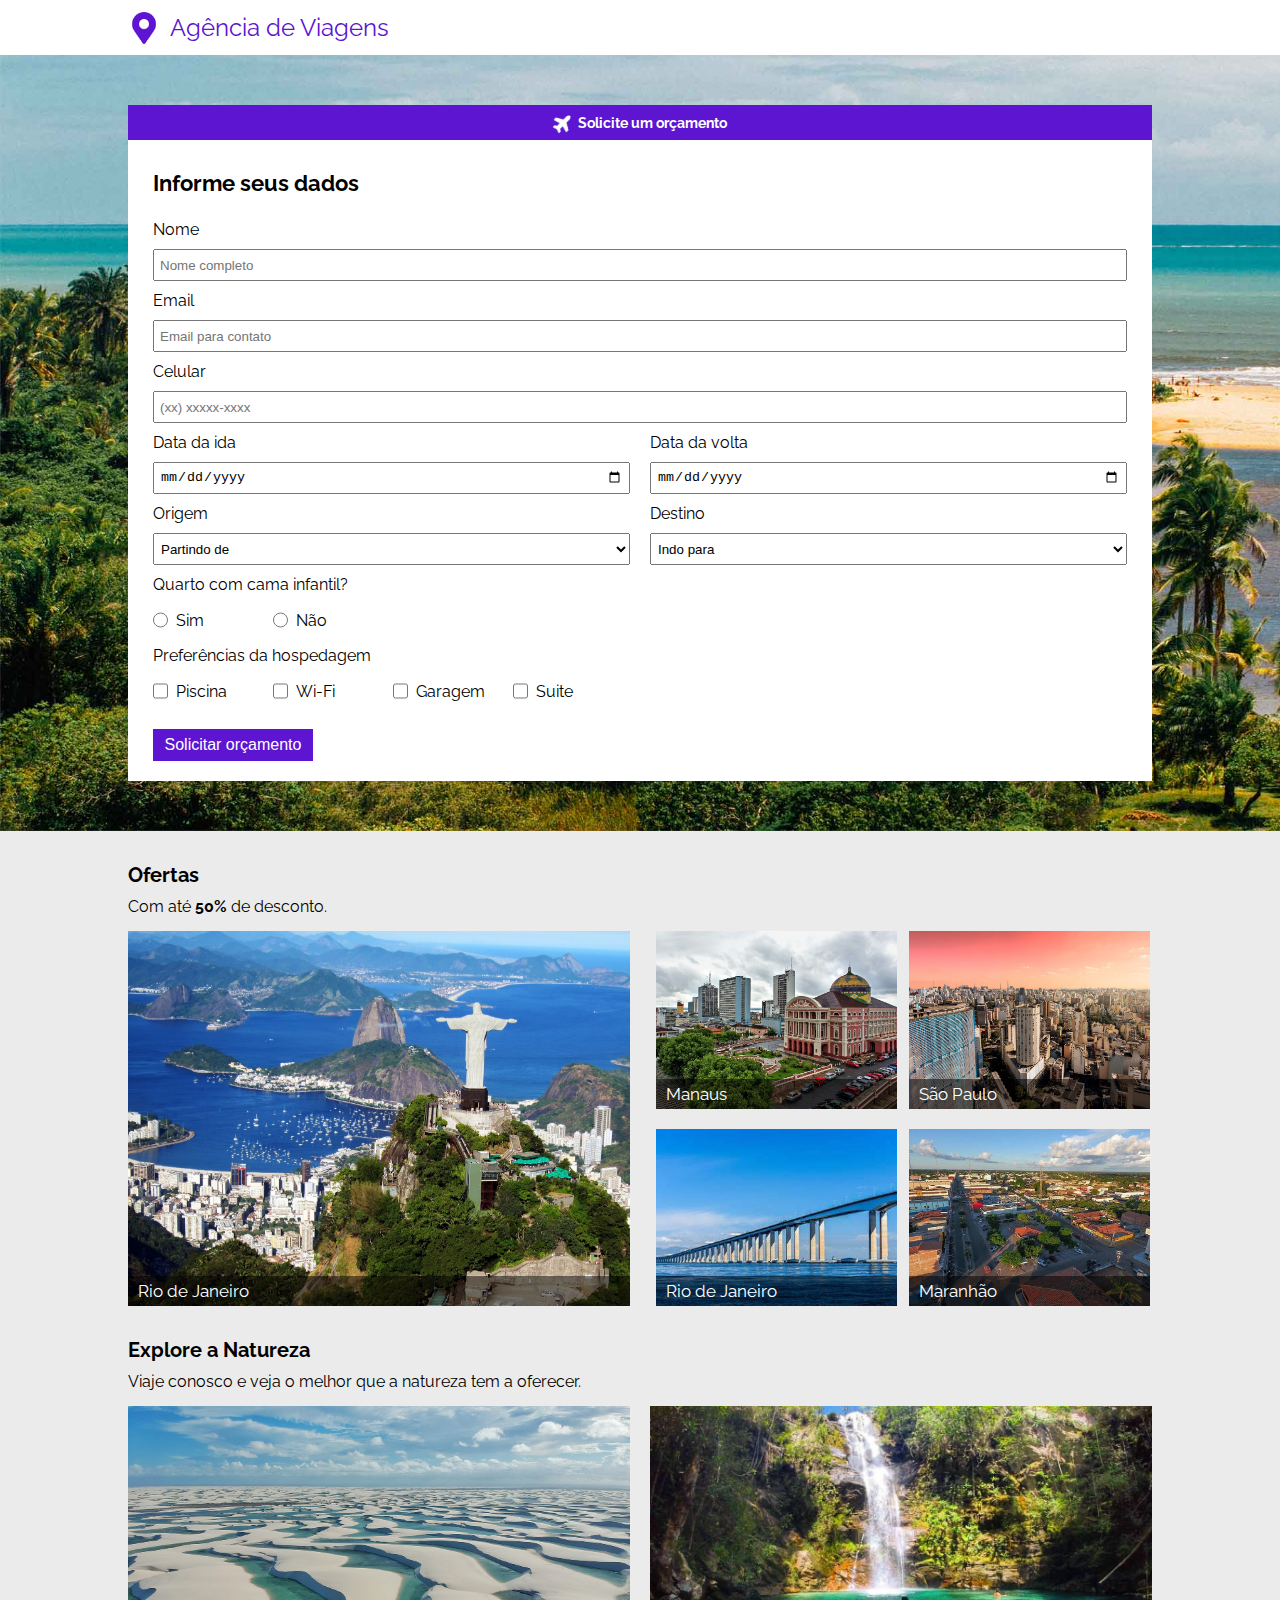
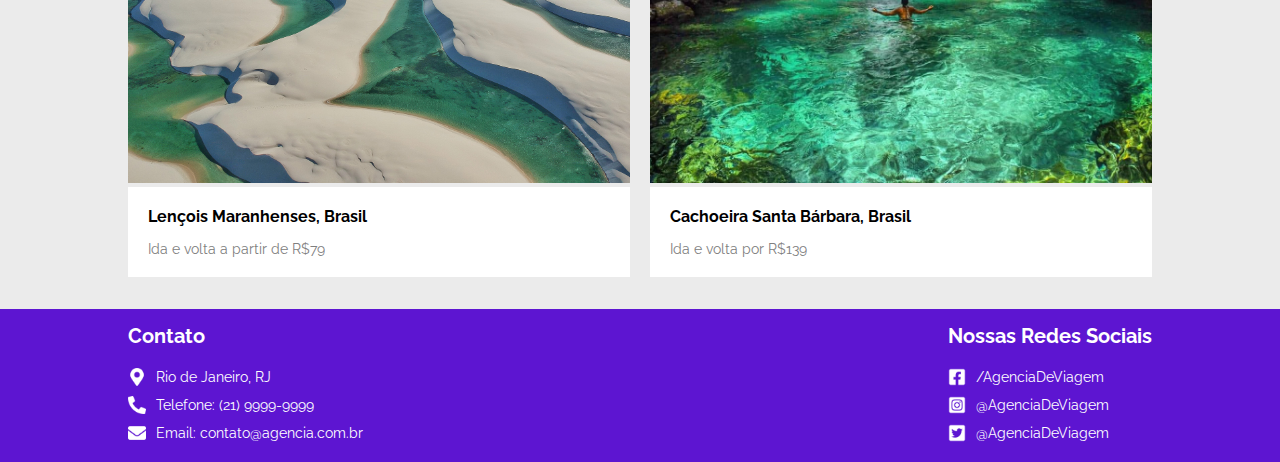
<file: index.html>
<!DOCTYPE html>
<html lang="pt-br">
    <head>
        <meta charset="UTF-8">
        <meta name="description" content="A Agência de Viagens encontra o hotel certo pra você!">
        <meta name="viewport" content="width=device-width, initial-scale=1.0">
        <title>Agência de viagens</title>
        <link rel="stylesheet" href="style.css">
      
        <link rel="stylesheet" href="https://fonts.googleapis.com/css2?family=Raleway:wght@200;300&amp;display=swap">
    </head>
    <body>
        <header>
            <div class="topo limite-largura">
                <img class="topo-logo" src="imagens/local-logo.png" title="Logo da agência" alt="Logo da agência">
                <p class="topo-titulo">Agência de Viagens</p>
            </div>
        </header>
        <main>
            <section class="orcamento-fundo">
                <div class="orcamento-area limite-largura">
                    <div class="orcamento-cabecalho">
                        <img class="orcamento-logo" src="imagens/aviao.png" title="Ícone do avião" alt="Ícone do aviao">
                        <h1 class="orcamento-descricao">Solicite um orçamento</h1>
                    </div>
                    <div class="orcamento-area-formulario">
                        <h2 class="orcamento-subtitulo-formulario">Informe seus dados</h2>
                        <form  class="formulario" id="formulario">
                            <label for="nome">Nome</label>
                            <input id="nome" type="text" name="nome" placeholder="Nome completo" required>
                            <label for="email">Email</label>
                            <input id="email" type="email" name="email" placeholder="Email para contato" required>
                            <label for="celular">Celular</label>
                            <input id="celular" type="tel" pattern="\([0-9]{2}\) [0-9]{5}-[0-9]{4}" name="celular" placeholder="(xx) xxxxx-xxxx" required>
                            <div class="formulario-campo-duplo">
                                <div>
                                    <label for="ida">Data da ida</label>
                                    <input id="ida" type="date" name="partida">
                                </div>
                                <div>
                                    <label for="volta">Data da volta</label>
                                    <input id="volta" type="date" name="chegada">
                                </div>
                            </div>
                            <div class="formulario-campo-duplo">
                                <div>
                                    <label for="origem">Origem</label>
                                    <select id="origem" name="origem">
                                        <option selected>Partindo de</option>
                                        <option value="AM">Amazonas</option>
                                        <option value="RJ">Rio de Janeiro</option>
                                        <option value="SP">São Paulo</option>
                                        <option value="GO">Goias</option>
                                        <option value="MA">Maranhão</option>
                                    </select>
                                </div>
                                <div>
                                    <label for="destino">Destino</label>
                                    <select id="destino" name="destino">
                                        <option selected>Indo para</option>
                                        <option value="AM">Amazonas</option>
                                        <option value="RJ">Rio de Janeiro</option>
                                        <option value="SP">São Paulo</option>
                                        <option value="GO">Goias</option>
                                        <option value="MA">Maranhão</option>
                                    </select>
                                </div>
                            </div>
                            <label>Quarto com cama infantil?</label>
                            <div class="radio">
                                <div>
                                    <input id="infantil-sim" type="radio" name="infantil" value="s">
                                    <label for="infantil-sim">Sim</label>
                                </div>
                                <div>
                                    <input id="infantil-nao" type="radio" name="infantil" value="n">
                                    <label for="infantil-nao">Não</label>
                                </div>
                            </div>
                            <label>Preferências da hospedagem</label>
                            <div class="radio">
                                <div>
                                    <input id="piscina" type="checkbox" name="preferencias[]" value="piscina">
                                    <label for="piscina">Piscina</label>
                                </div>
                                <div>
                                    <input id="wifi" type="checkbox" name="preferencias[]" value="wifi">
                                    <label for="wifi">Wi-Fi</label>
                                </div>
                                <div>
                                    <input id="garagem" type="checkbox" name="preferencias[]" value="garagem">
                                    <label for="garagem">Garagem</label>
                                </div>
                                <div>
                                    <input id="suite" type="checkbox" name="preferencias[]" value="suite">
                                    <label for="suite">Suite</label>
                                </div>
                            </div>
                            <button type="submit">Solicitar orçamento</button>
                        </form>
                    </div>
                </div>
            </section>

            <section class="ofertas-area limite-largura">
                <h2 class="ofertas-titulo">Ofertas</h2>
                <h3 class="ofertas-descricao">Com até <span>50%</span> de desconto.</h3>
                <div class="ofertas-imagens">
                    <figure class="oferta-imagem-destaque">
                        <img src="imagens/rio.jpg" alt="Rio de Janeiro - Ciadade Maravilhosa" title="Rio de Janeiro - Brasil">
                        <figcaption>Rio de Janeiro</figcaption>
                    </figure>
                    <div class="oferta-quatro-imagens">
                        <figure>
                            <img src="imagens/manaus.jpg" alt="Manaus" title="Manaus">
                            <figcaption>Manaus</figcaption>
                        </figure>
                        <figure>
                            <img src="imagens/niteroi.jpg" alt="Ponte Rio-Niterói" title="Ponte Rio-Niterói - RJ">
                            <figcaption>Rio de Janeiro</figcaption>
                        </figure>
                        <figure>
                            <img src="imagens/saopaulo.jpg" alt="São Paulo - SP" title="São Paulo - Brasil">
                            <figcaption>São Paulo</figcaption>
                        </figure>
                        <figure>
                            <img src="imagens/maranhao.jpg" alt="Maranhão" title="Maranhão - Brasil">
                            <figcaption>Maranhão</figcaption>
                        </figure>
                    </div>
                </div>
            </section>

            <section class="natureza-area limite-largura">
                <h2 class="natureza-titulo">Explore a Natureza</h2>
                <h3 class="natureza-descricao">Viaje conosco e veja o melhor que a natureza tem a oferecer.</h3>
                <div class="natureza-duas-imagens">
                    <figure class="natureza-imagem">
                        <img src="imagens/lencol.jpg" alt="Lençois Maranhenses - Brasil" title="Lençois Maranhenses - Brasil">
                        <div>
                            <h3>Lençois Maranhenses, Brasil</h3>
                            <p>Ida e volta a partir de R$79</p>
                        </div>
                    </figure>
                    <figure class="natureza-imagem">
                        <img src="imagens/goias.jpg" alt="Cachoeira Santa bárbara - GO" title="Cachoeira Santa Bárbara - GO">
                        <div>
                            <h3>Cachoeira Santa Bárbara, Brasil</h3>
                            <p>Ida e volta por R$139</p>
                        </div>
                    </figure>
                </div>
            </section>

        </main>
        <footer>
            <div class="rodape limite-largura">
                <div class="rodape-conteudo">
                    <h2>Contato</h2>
                    <div>
                        <img src="imagens/local.png" title="Ícone local" alt="Ícone local">
                        <span>Rio de Janeiro, RJ</span>
                    </div>
                    <div>
                        <img src="imagens/telefone.png" title="Ícone telefone" alt="Ícone telefone">
                        <span>Telefone: (21) 9999-9999</span>
                    </div>
                    <div>
                        <img src="imagens/email.png" title="Ícone email" alt="Ícone email">
                        <span>Email: contato@agencia.com.br</span>
                    </div>
                </div>
                <div class="rodape-conteudo">
                    <h2>Nossas Redes Sociais</h2>
                    <div>
                        <img src="imagens/fb.png" title="Ícone facebook" alt="Ícone facebook">
                        <span>/AgenciaDeViagem</span>
                    </div>
                    <div>
                        <img src="imagens/ig.png" title="Ícone instagram" alt="Ícone instagram">
                        <span>@AgenciaDeViagem</span>
                    </div>
                    <div>
                        <img src="imagens/tt.png" title="Ícone twitter" alt="Ícone twitter">
                        <span>@AgenciaDeViagem</span>
                    </div>
                </div>
            </div>
        </footer>
        <script src="app.js"></script>
    </body>
</html>
</file>
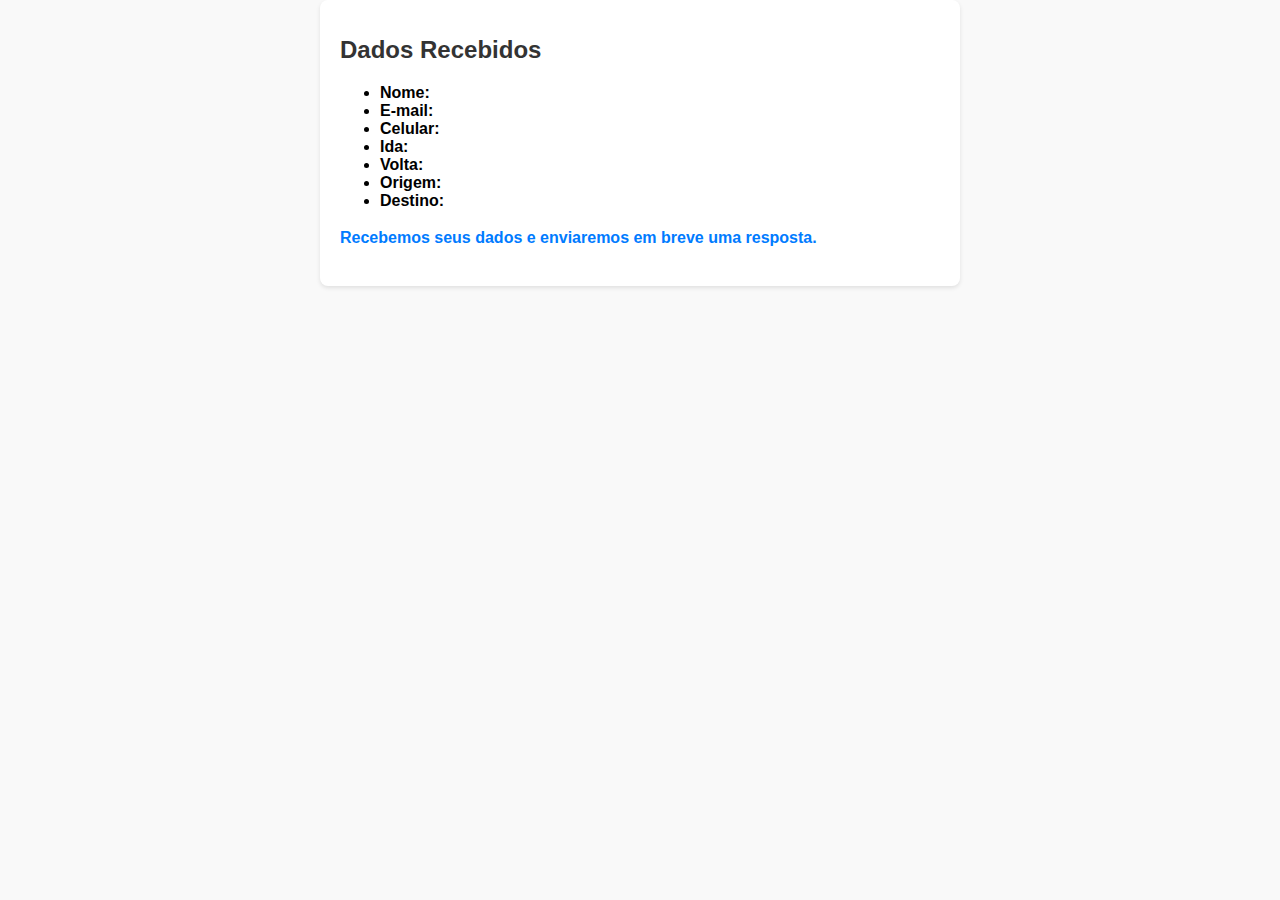
<file: recebe_dados.html>
<!DOCTYPE html>
<html lang="pt-br">
<head>
    <meta charset="UTF-8">
    <meta name="viewport" content="width=device-width, initial-scale=1.0">
    <title>Recebe Dados</title>
    <link rel="stylesheet" href="recebedados.css">
</head>
<body>
    <div class="container">
        <h1>Dados Recebidos</h1>
        <ul>
            <li><strong>Nome:</strong> <span id="nome"></span></li>
            <li><strong>E-mail:</strong> <span id="email"></span></li>
            <li><strong>Celular:</strong> <span id="celular"></span></li>
            <li><strong>Ida:</strong> <span id="ida"></span></li>
            <li><strong>Volta:</strong> <span id="volta"></span></li>
            <li><strong>Origem:</strong> <span id="origem"></span></li>
            <li><strong>Destino:</strong> <span id="destino"></span></li>
        </ul>
        <p class="thank-you">Recebemos seus dados e enviaremos em breve uma resposta.</p>
    </div>

    <script>
        const params = new URLSearchParams(window.location.search);
        document.getElementById("nome").textContent = params.get("nome");
        document.getElementById("email").textContent = params.get("email");
        document.getElementById("celular").textContent = params.get("celular");
        document.getElementById("ida").textContent = params.get("ida");
        document.getElementById("volta").textContent = params.get("volta");
        document.getElementById("origem").textContent = params.get("origem");
        document.getElementById("destino").textContent = params.get("destino");
    </script>
</body>
</html>
</file>
<file: style.css>
* {
    padding: 0;
    margin: 0;
}

body {
    background: #80808029;
    font-family: 'Raleway', sans-serif;
}

header {
    width: 100%;
    height: 55px;
    background: #fff;
    display: flex;
    justify-content: center;
}

.topo {
    width: 100%;
    height: 100%;
    display: flex;
    justify-content: flex-start;
    align-items: center;
}

.topo-logo {
    width: 32px;
    height: 32px;
}

.topo-titulo {
    font-size: 24px;
    color: #5d15d1;
    margin: 0 0 0 10px;
}

.limite-largura
{
    max-width: 1024px;
}

.orcamento-fundo {
    width: 100%;
    height: auto;
    background-image: url("./imagens/bahia.jpg");
    background-repeat: no-repeat;
    background-size: cover;
}

.orcamento-area {
    width: 100%;
    height: auto;
    margin: 0 auto;
    padding: 50px 0;
}

.orcamento-cabecalho {
    width: 100%;
    height: 35px;
    display: flex;
    justify-content: center;
    align-items: center;
    background: #5d15d1;
}

.orcamento-logo {
    width: 20px;
    height: 20px;
    transform: rotate(-45deg);
}

.orcamento-descricao {
    font-size: 14px;
    color: #fff;
    margin: 0 0 0 5px;
}


.orcamento-area-formulario {
    width: 100%;
    background: #fff;
    padding: 30px 25px 20px 25px;
    box-sizing: border-box;
}

.orcamento-subtitulo-formulario {
    font-size: 22px;
    margin: 0 0 24px 0px;
}

.formulario {
    display: flex;
    flex-direction: column;
}


.formulario label {
    font-size: 16px;
}

.formulario input, .formulario select {
    width: 100%;
    height: 32px;
    margin: 10px 0;
}

.formulario input {
    padding: 0 5px;
    box-sizing: border-box;
}

.formulario select {
    padding: 0 3px;
}

.formulario-campo-duplo {
    width: 100%;
    display: flex;
    justify-content: space-between;
}

.formulario-campo-duplo div {
    width: calc(50% - 10px);
}

.radio {
    width: 100%;
    display: flex;
    justify-content: flex-start;
}

.radio div {
    display: flex;
    align-items: center;
    width: 120px;
}

.radio input {
    width: 15px;
}

.radio label {
    margin: 0 0 0 8px;
}

.formulario button {
    width: 160px;
    height: 32px;
    border: none;
    background: #5d15d1;
    font-size: 16px;
    color: #fff;
    margin: 12px 0 0 0;
    cursor: pointer;
}

/* -------------------------- */

.ofertas-area, .natureza-area {
    width: 100%;
    height: auto;
    display: flex;
    flex-direction: column;
    margin: 32px auto 0 auto;
}

.ofertas-titulo, .natureza-titulo {
    font-size: 20px;
    margin: 0 0 10px 0;
}

.ofertas-descricao, .natureza-descricao {
    font-size: 16px;
    font-weight: normal;
    margin: 0 0 15px 0;
}


.ofertas-descricao span {
    font-weight: bold;
}

.ofertas-imagens {
    width: 100%;
    height: 375px;
    display: flex;
    justify-content: space-between;
}

.oferta-imagem-destaque {
    position: relative;
    width: calc(50% - 10px);
    height: 100%;
}

.oferta-quatro-imagens {
    width: calc(50% - 10px);
    height: 100%;
    display: flex;
    flex-wrap: wrap;
    flex-direction: column;
    justify-content: space-between;
}

.oferta-quatro-imagens figure {
    position: relative;
    width: calc(50% - 10px);
    height: calc(50% - 10px);
    margin: 0 6px;
}

.oferta-imagem-destaque img, .oferta-quatro-imagens img {
    object-fit: cover;
    width: 100%;
    height: 100%;
}

.oferta-imagem-destaque figcaption, .oferta-quatro-imagens figcaption {
    position: absolute;
    left: 0;
    bottom: 0;

    width: 100%;
    background: rgb(0 0 0 / 50%);
    font-size: 17px;
    color: #fff;

    padding: 5px 10px;
    box-sizing: border-box;
}

.natureza-duas-imagens {
    width: 100%;
    height: auto;
    display: flex;
    justify-content: space-between;
}

.natureza-imagem {
    width: calc(50% - 10px);
    height: 100%;
}

.natureza-imagem img {
    object-fit: cover;
    width: 100%;
    height: 100%;
}

.natureza-imagem div {
    width: 100%;
    padding: 20px;
    box-sizing: border-box;
    background: #fff;
}

.natureza-imagem h3 {
    font-size: 16px;
}

.natureza-imagem p {
    color: grey;
    font-size: 14px;
    margin: 15px 0 0 0px;
}

footer {
    width: 100%;
    background: #5d15d1;
    margin: 32px 0 0 0;
}

.rodape {
    display: flex;
    justify-content: space-between;
    margin: 0 auto;
}

.rodape-conteudo {
    display: flex;
    flex-direction: column;
    padding: 15px 0;
}

.rodape-conteudo h2 {
    color: #fff;
    margin: 0 0 15px 0;
    font-size: 20px;
}

.rodape-conteudo div {
    display: flex;
    align-items: center;
    margin: 5px 0;
}

.rodape-conteudo img {
    width: 18px;
}

.rodape-conteudo span {
    color: #fff;
    font-size: 14px;
    margin: 0 0 0 10px;
}

@media(max-width: 1100px)
{
    .limite-largura {
        width: 90%;
    }
}

@media(max-width: 768px)
{
   .formulario button {
        width: 100%;
    }

    .ofertas-imagens {
        height: 100%;
        flex-direction: column;
    }

    .oferta-quatro-imagens {
        width: 100%;
    }

    .oferta-imagem-destaque, .oferta-quatro-imagens figure {
        width: 100%;
        height: 225px;
        margin: 15px 0 0 0;
    }

    .natureza-duas-imagens {
        flex-direction: column;
    }

    .natureza-imagem {
        width: 100%;
        margin: 15px 0 0 0;
    }

    .rodape {
        flex-direction: column;
        align-items: center;
    }

    .rodape-conteudo
    {
        width: 250px;
    }
}

@media(max-width: 540px)
{
    .formulario-campo-duplo, .radio {
        flex-direction: column;
    }

    .formulario-campo-duplo div, .radio div {
        width: 100%;
    }
}
</file>
<file: recebedados.css>
/* style.css */
body {
    font-family: Arial, sans-serif;
    background-color: #f9f9f9;
    margin: 0;
    padding: 0;
}

.container {
    max-width: 600px;
    margin: 0 auto;
    padding: 20px;
    background-color: #ffffff;
    border-radius: 8px;
    box-shadow: 0 2px 4px rgba(0, 0, 0, 0.1);
}

h1 {
    color: #333;
    font-size: 24px;
    margin-bottom: 20px;
}

p {
    color: #666;
    font-size: 16px;
    line-height: 1.5;
}

.thank-you {
    font-weight: bold;
    color: #007bff;
}
</file>
